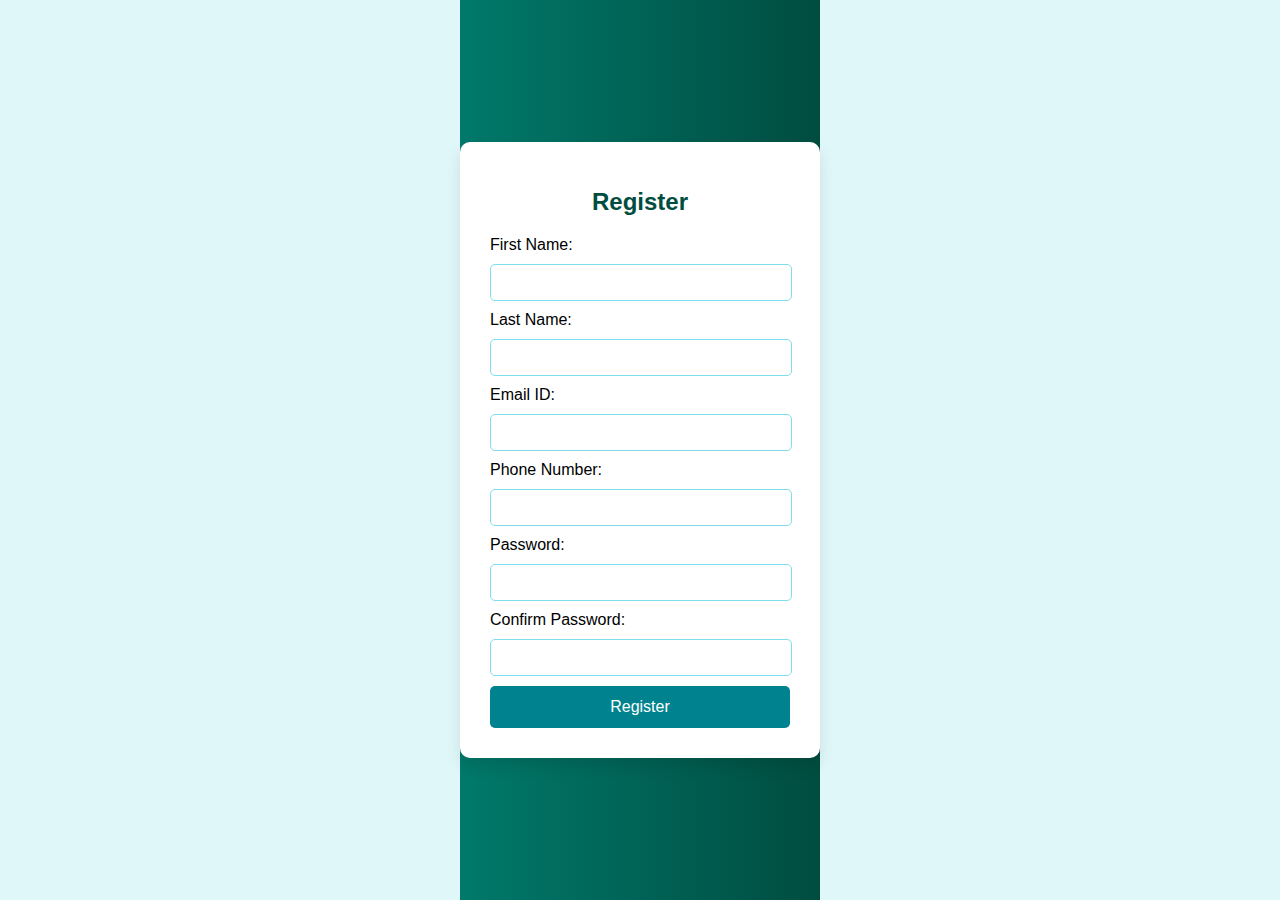
<file: index.html>
<!DOCTYPE html>
<html lang="en">
<head>
    <meta charset="UTF-8">
    <meta name="viewport" content="width=device-width, initial-scale=1.0">
    <title>Register</title>
    <link rel="stylesheet" href="style.css">
</head>
<body>
    <div class="container">
        <form action="submit.html" method="get">
            <h1>Register</h1>
            <label for="firstName">First Name:</label>
            <input type="text" id="firstName" name="firstName" required>

            <label for="lastName">Last Name:</label>
            <input type="text" id="lastName" name="lastName" required>

            <label for="email">Email ID:</label>
            <input type="email" id="email" name="email" required>

            <label for="phone">Phone Number:</label>
            <input type="tel" id="phone" name="phone" required>

            <label for="password">Password:</label>
            <input type="password" id="password" name="password" required>

            <label for="confirmPassword">Confirm Password:</label>
            <input type="password" id="confirmPassword" name="confirmPassword" required>

            <input type="submit" value="Register">
        </form>
    </div>
    <script src="script.js"></script>
</body>
</html>
</file>
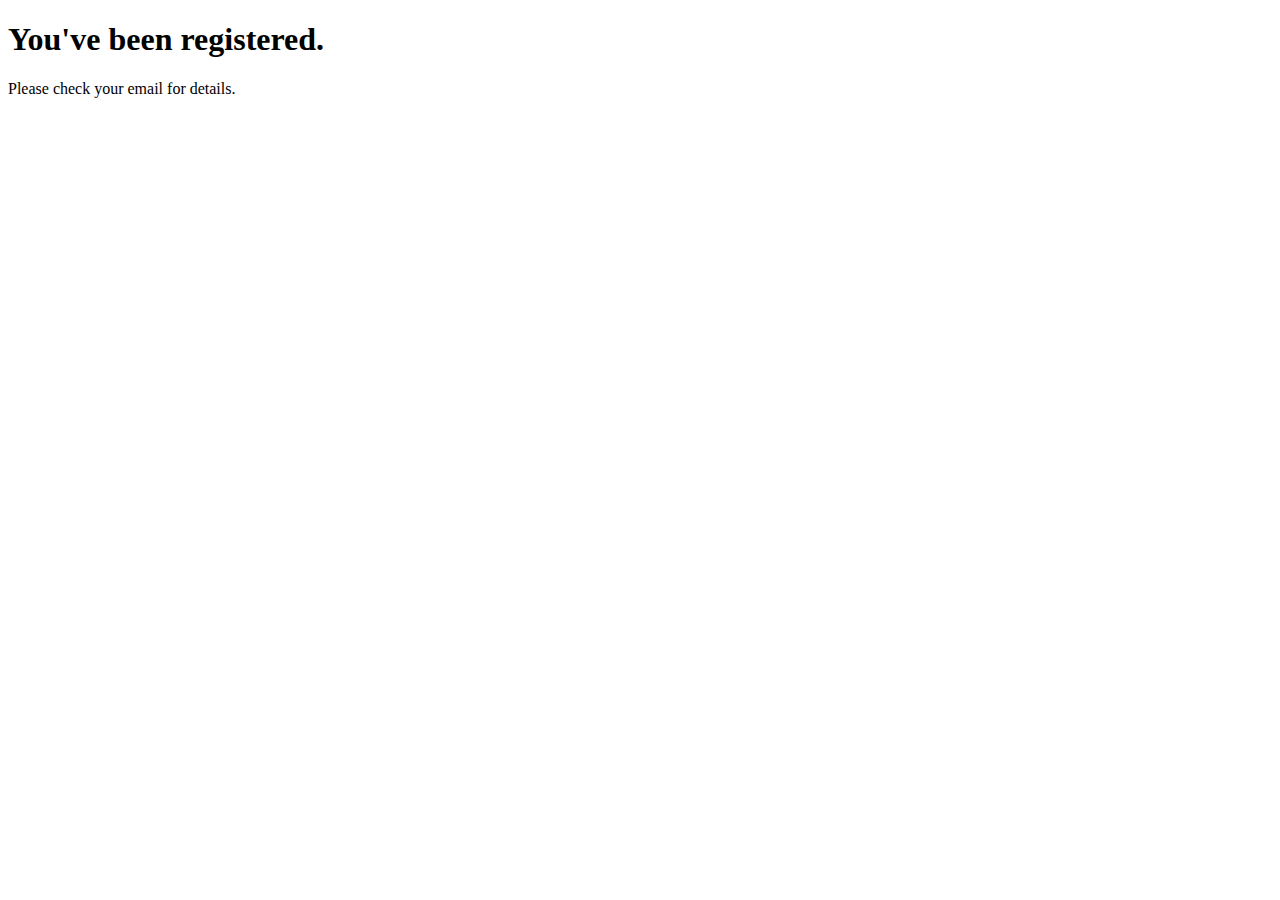
<file: submit.html>
<!DOCTYPE html>
<html lang="en">
<head>
    <meta charset="UTF-8">
    <meta name="viewport" content="width=device-width, initial-scale=1.0">
    <title>Submission Confirmation</title>
</head>
<body>
    <h1>You've been registered.</h1>
    <p>Please check your email for details.</p>
</body>
</html>
</file>
<file: style.css>
/* Body Styling */
body {
    font-family: 'Arial', sans-serif;
    background-color: #e0f7fa; /* Light Cyan Background */
    margin: 0;
    display: flex;
    justify-content: center;
    align-items: center;
    height: 100vh;
}

/* Form Container */
form {
    background-color: #ffffff; /* White Background for the Form */
    padding: 30px;
    border-radius: 10px;
    box-shadow: 0px 8px 15px rgba(0, 0, 0, 0.1);
    width: 300px;
}

/* Form Input Fields */
input[type="text"],
input[type="email"],
input[type="tel"],
input[type="password"] {
    display: block;
    width: calc(100% - 20px);
    margin: 10px 0;
    padding: 10px;
    border: 1px solid #80deea; /* Light Blue Border */
    border-radius: 5px;
    transition: border-color 0.3s ease;
}

input[type="text"]:focus,
input[type="email"]:focus,
input[type="tel"]:focus,
input[type="password"]:focus {
    border-color: #0097a7; /* Darker Blue Focus Color */
    outline: none;
}

/* Button Styling */
input[type="submit"] {
    padding: 12px 20px;
    background-color: #00838f; /* Teal Background for Button */
    color: white;
    border: none;
    border-radius: 5px;
    cursor: pointer;
    font-size: 16px;
    transition: background-color 0.3s ease, transform 0.3s ease;
    width: 100%;
}

input[type="submit"]:hover {
    background-color: #00695c; /* Darker Teal on Hover */
    transform: translateY(-3px);
}

/* Title Styling */
h1 {
    font-size: 24px;
    text-align: center;
    margin-bottom: 20px;
    color: #004d40; /* Darker Color for Title */
}

/* Container Styling */
.container {
    display: flex;
    justify-content: center;
    align-items: center;
    min-height: 100vh;
    background-image: linear-gradient(to right, #00796b, #004d40); /* Gradient Background */
}
</file>
